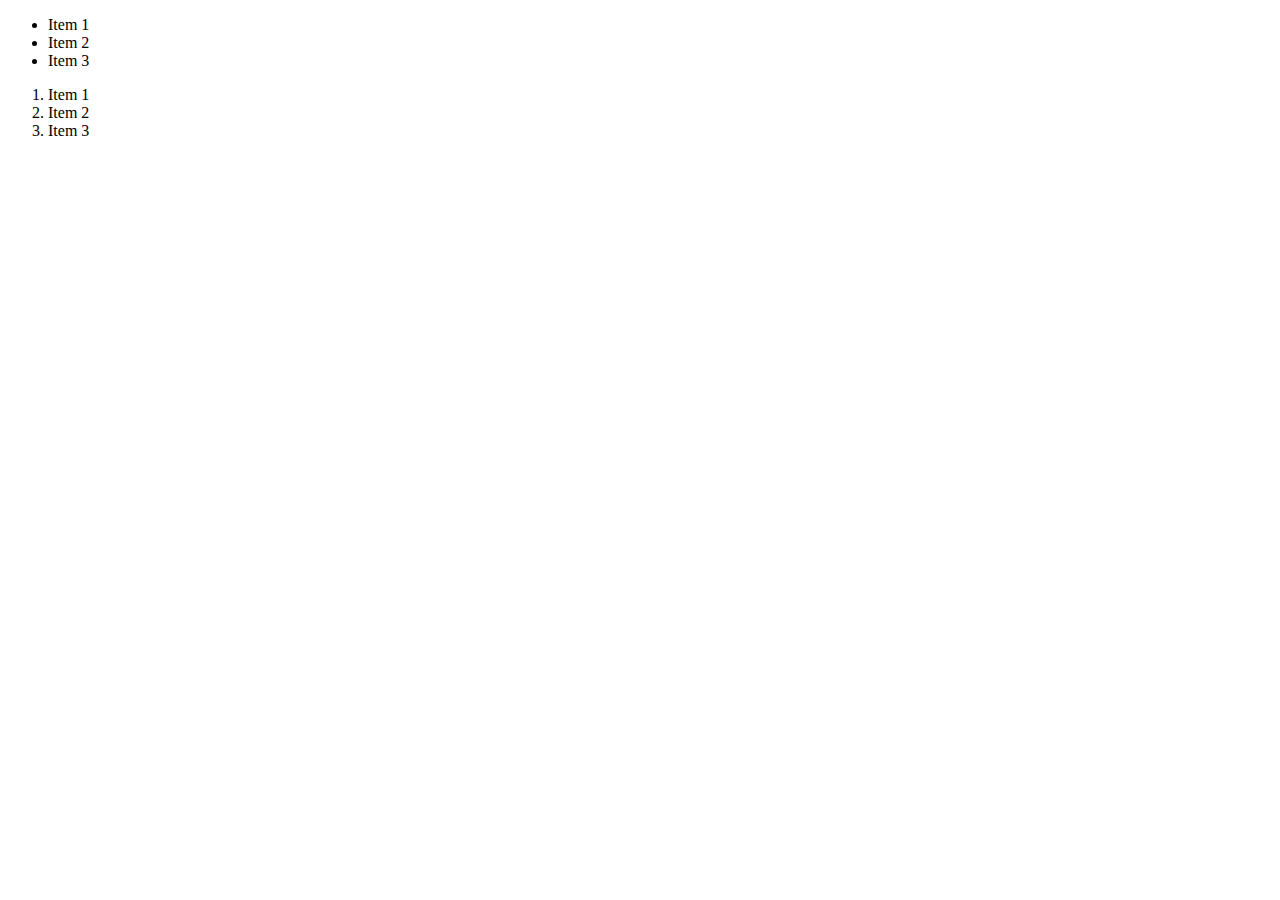
<file: _theOdinProject/index.html>
<!DOCTYPE html>
<html lang="en">
<head>
    <meta charset="UTF-8">
    <meta http-equiv="X-UA-Compatible" content="IE=edge">
    <meta name="viewport" content="width=device-width, initial-scale=1.0">
    <title>Document</title>
</head>
<body>
    <ul>
        <li>Item 1</li>
        <li>Item 2</li>
        <li>Item 3</li>
    </ul>

    <ol>
        <li>Item 1</li>
        <li>Item 2</li>
        <li>Item 3</li>
    </ol>
</body>
</html>
</file>
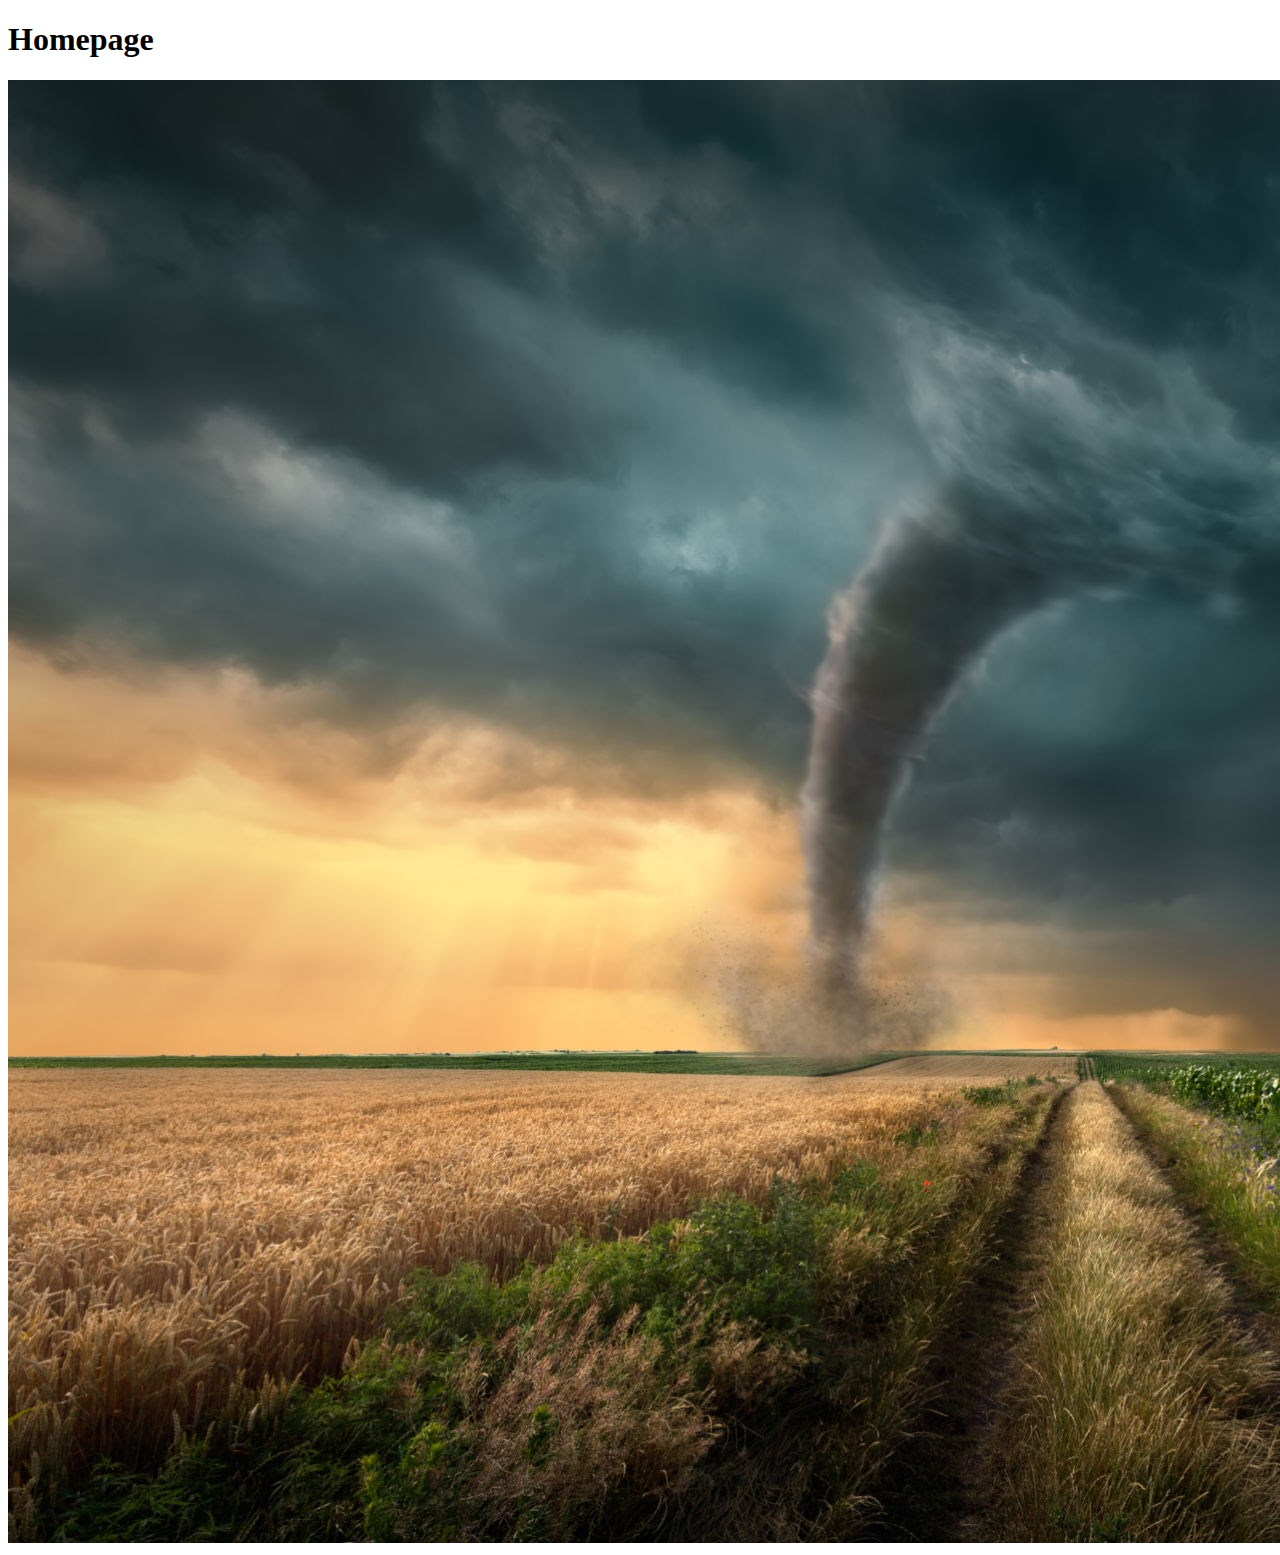
<file: _theOdinProject/odin-links-and-images/index.html>
<!DOCTYPE html>
<html lang="en">
<head>
    <meta charset="UTF-8">
    <meta http-equiv="X-UA-Compatible" content="IE=edge">
    <meta name="viewport" content="width=device-width, initial-scale=1.0">
    <title>Document</title>
</head>
<body>
    <h1>Homepage</h1>
    <a href="https://www.youtube.com/watch?v=FTociictyyE" img src="images/tornado">
        <img src="images/tornado.png">
    </a>
</body>
</html>
</file>
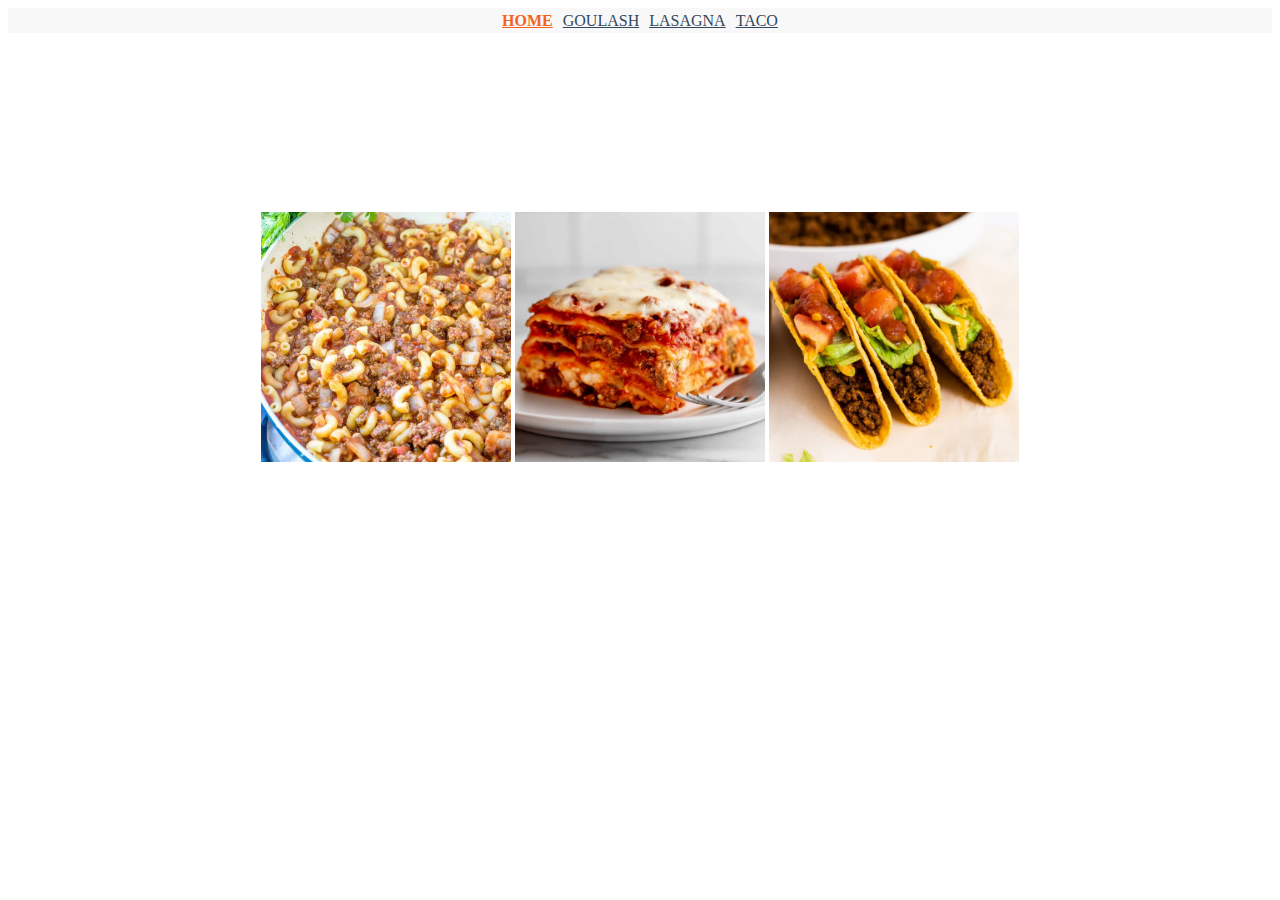
<file: _theOdinProject/odin_Websites/odin-recipes/index.html>
<!DOCTYPE html>
<html lang="en">
<head>
    <meta charset="UTF-8">
    <title>Recipes</title>
    <link rel="stylesheet" type="text/css" href="styles/style.css">
</head>
<body>
    <div id="header-menu">
        <a href="index.html" class="menu-item-active"><strong>HOME</strong></a>
        <a href="recipes/goulash.html" class="menu-item-inactive">GOULASH</a>
        <a href="recipes/lasagna.html" class="menu-item-inactive">LASAGNA</a>
        <a href="recipes/taco.html" class="menu-item-inactive">TACO</a>
    </div>

    <h1 class="header-main-format">Recipes</h1>
        <div class="image-container" style="text-align: center;">
            <a href="recipes/goulash.html"><img src="images/goulash.jpg" alt="Cooked and ready to eat Goulash" width="250" height="250"></a>
            <a href="recipes/lasagna.html"><img src="images/lasagna.jpg" alt="Cooked and ready to eat Lasagna" width="250" height="250"></a>
            <a href="recipes/taco.html"><img src="images/tacos.jpg" alt="Cooked and ready to eat Tacos" width="250" height="250"></a>
        </div>
</body>
</html>
</file>
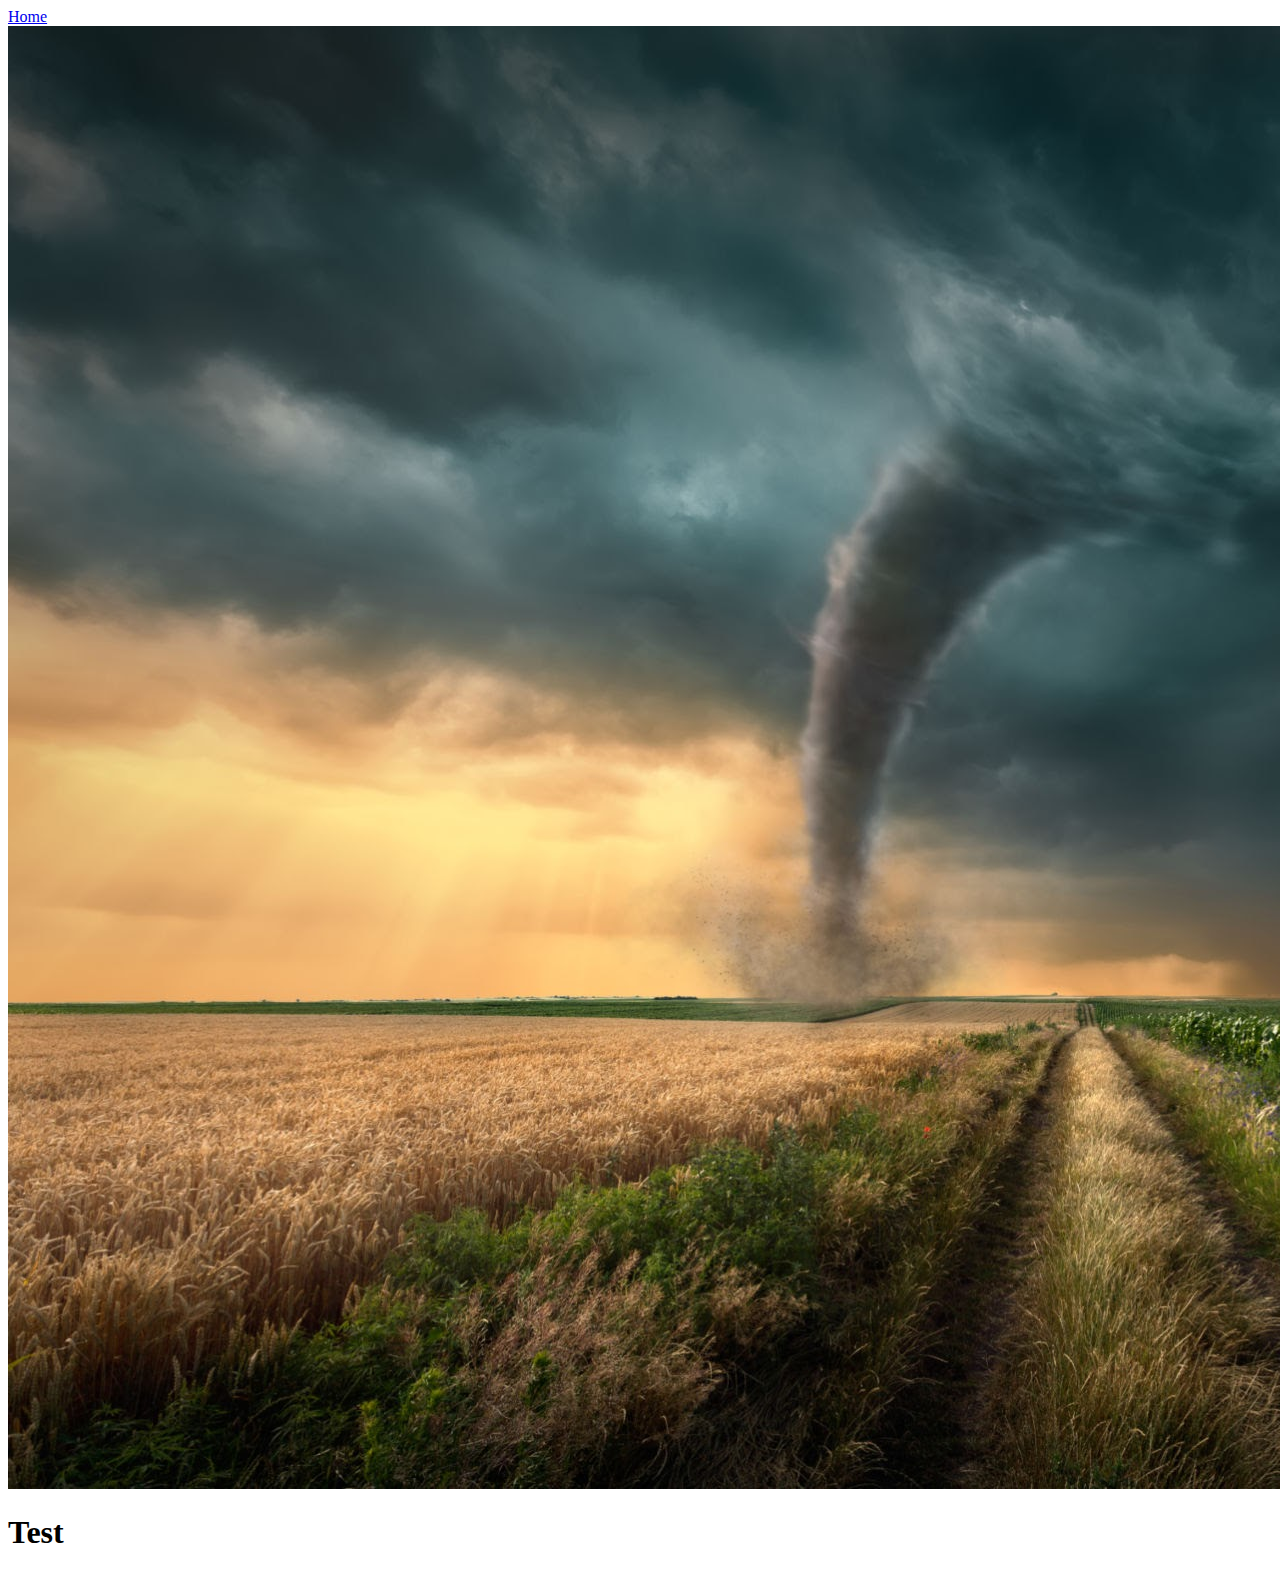
<file: _theOdinProject/odin-links-and-images/pages/tornado.html>
<!DOCTYPE html>
<html lang="en">
<head>
    <meta charset="UTF-8">
    <meta http-equiv="X-UA-Compatible" content="IE=edge">
    <meta name="viewport" content="width=device-width, initial-scale=1.0">
    <title>Document</title>
</head>
<body>
    <a href="../index.html">Home</a>
    <img src="../images/tornado.png">
    <h1>Test</h1>
</body>
</html>
</file>
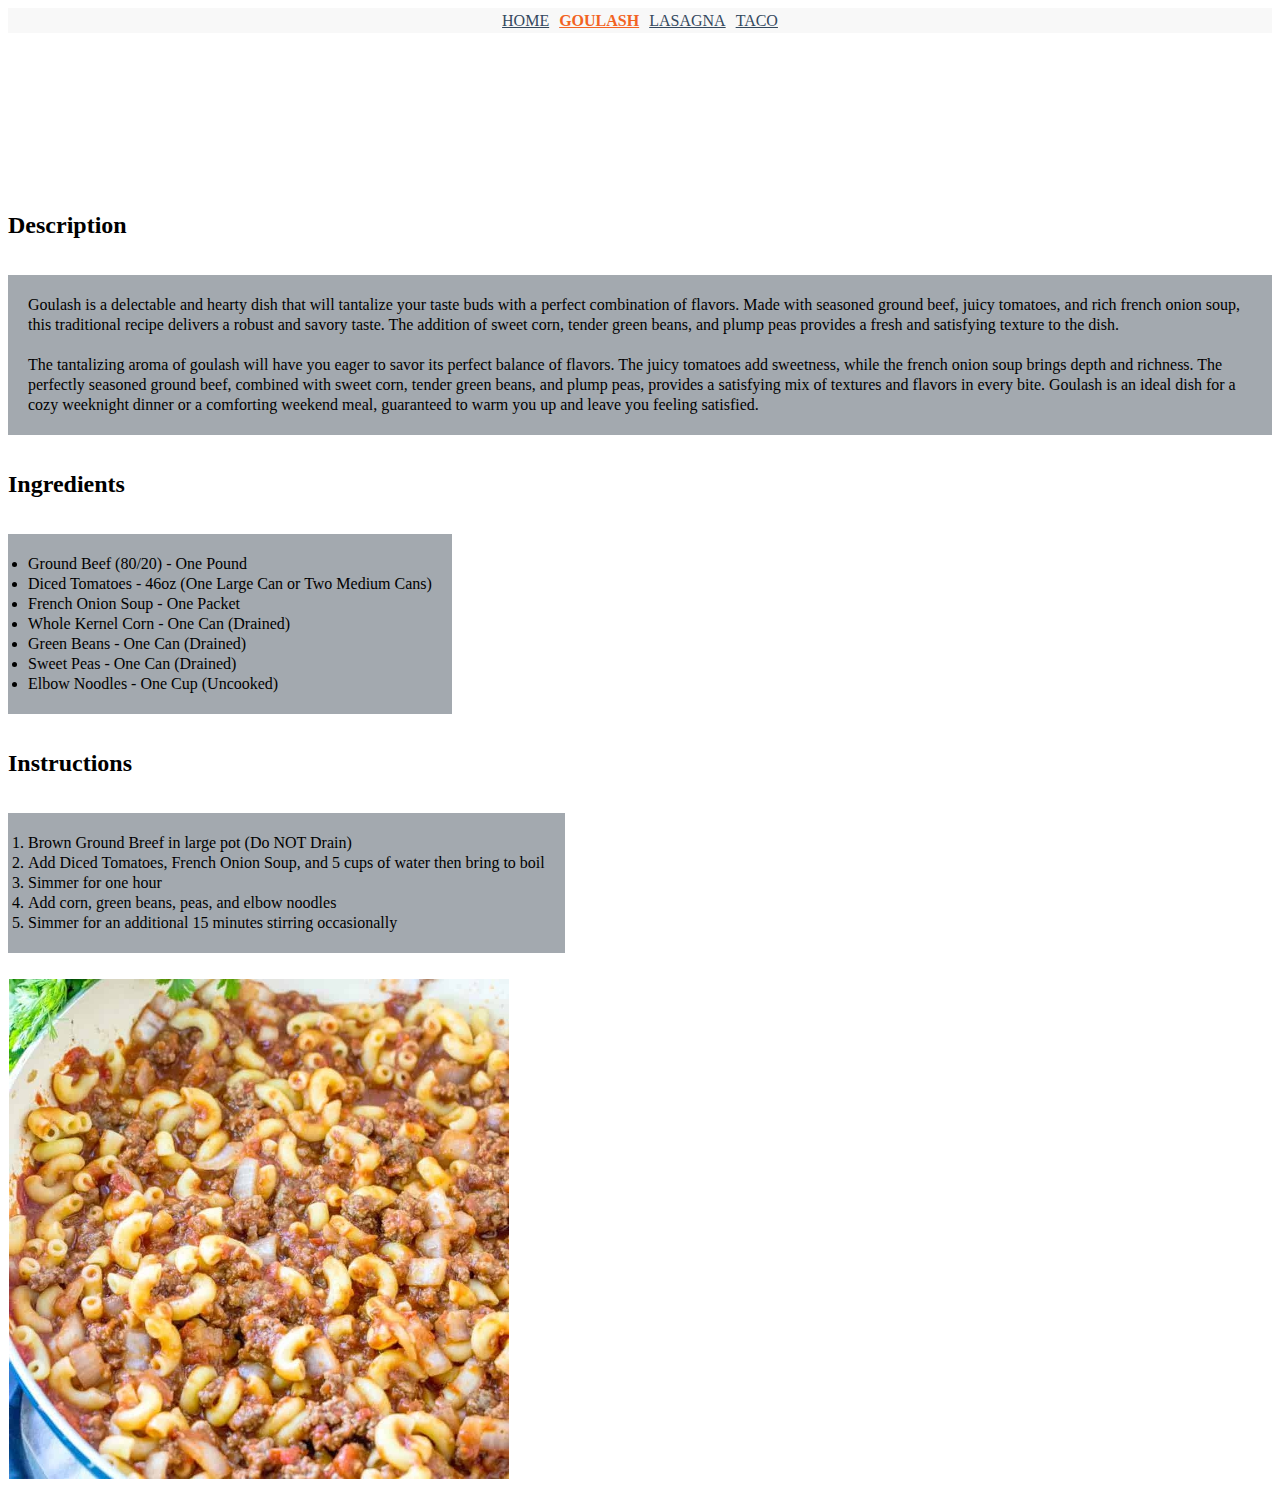
<file: _theOdinProject/odin_Websites/odin-recipes/recipes/goulash.html>
<!DOCTYPE html>
<html lang="en">
<head>
    <meta charset="UTF-8">
    <title>Goulash Recipe</title>
    <link rel="stylesheet" type="text/css" href="../styles/style.css">
</head>
<body>
    <div id="header-menu">
        <a href="../index.html" class="menu-item-inactive">HOME</a>
        <a href="goulash.html" class="menu-item-active"><strong>GOULASH</strong></a>
        <a href="lasagna.html" class="menu-item-inactive">LASAGNA</a>
        <a href="taco.html" class="menu-item-inactive">TACO</a>
    </div>

    <h1 class="header-main-format">GOULASH</h1>

    <h2>Description</h2>
    <p class="background-color">
       Goulash is a delectable and hearty dish that will tantalize your taste buds with a perfect combination 
       of flavors. Made with seasoned ground beef, juicy tomatoes, and rich french onion soup, this traditional 
       recipe delivers a robust and savory taste. The addition of sweet corn, tender green beans, and plump 
       peas provides a fresh and satisfying texture to the dish.
    <br>
    <br>
       The tantalizing aroma of goulash will have you eager to savor its perfect balance of flavors. The juicy 
       tomatoes add sweetness, while the french onion soup brings depth and richness. The perfectly seasoned ground 
       beef, combined with sweet corn, tender green beans, and plump peas, provides a satisfying mix of textures 
       and flavors in every bite. Goulash is an ideal dish for a cozy weeknight dinner or a comforting weekend meal, 
       guaranteed to warm you up and leave you feeling satisfied.
    </p>

    <h2>Ingredients</h2>
    <ul class="background-color">
        <li>Ground Beef (80/20) - One Pound</li>
        <li>Diced Tomatoes - 46oz (One Large Can or Two Medium Cans)</li>
        <li>French Onion Soup - One Packet</li>
        <li>Whole Kernel Corn - One Can (Drained)</li>
        <li>Green Beans - One Can (Drained)</li>
        <li>Sweet Peas - One Can (Drained)</li>
        <li>Elbow Noodles - One Cup (Uncooked)</li>
    </ul>

    <h2>Instructions</h2>
    <ol class="background-color">
        <li>Brown Ground Breef in large pot (Do NOT Drain)</li>
        <li>Add Diced Tomatoes, French Onion Soup, and 5 cups of water then bring to boil</li>
        <li>Simmer for one hour</li>
        <li>Add corn, green beans, peas, and elbow noodles</li>
        <li>Simmer for an additional 15 minutes stirring occasionally</li>
    </ol>

    <img src="../images/goulash.jpg" alt="Cooked and ready to eat Goulash" class="format-image-recipe">
</body>
</html>
</file>
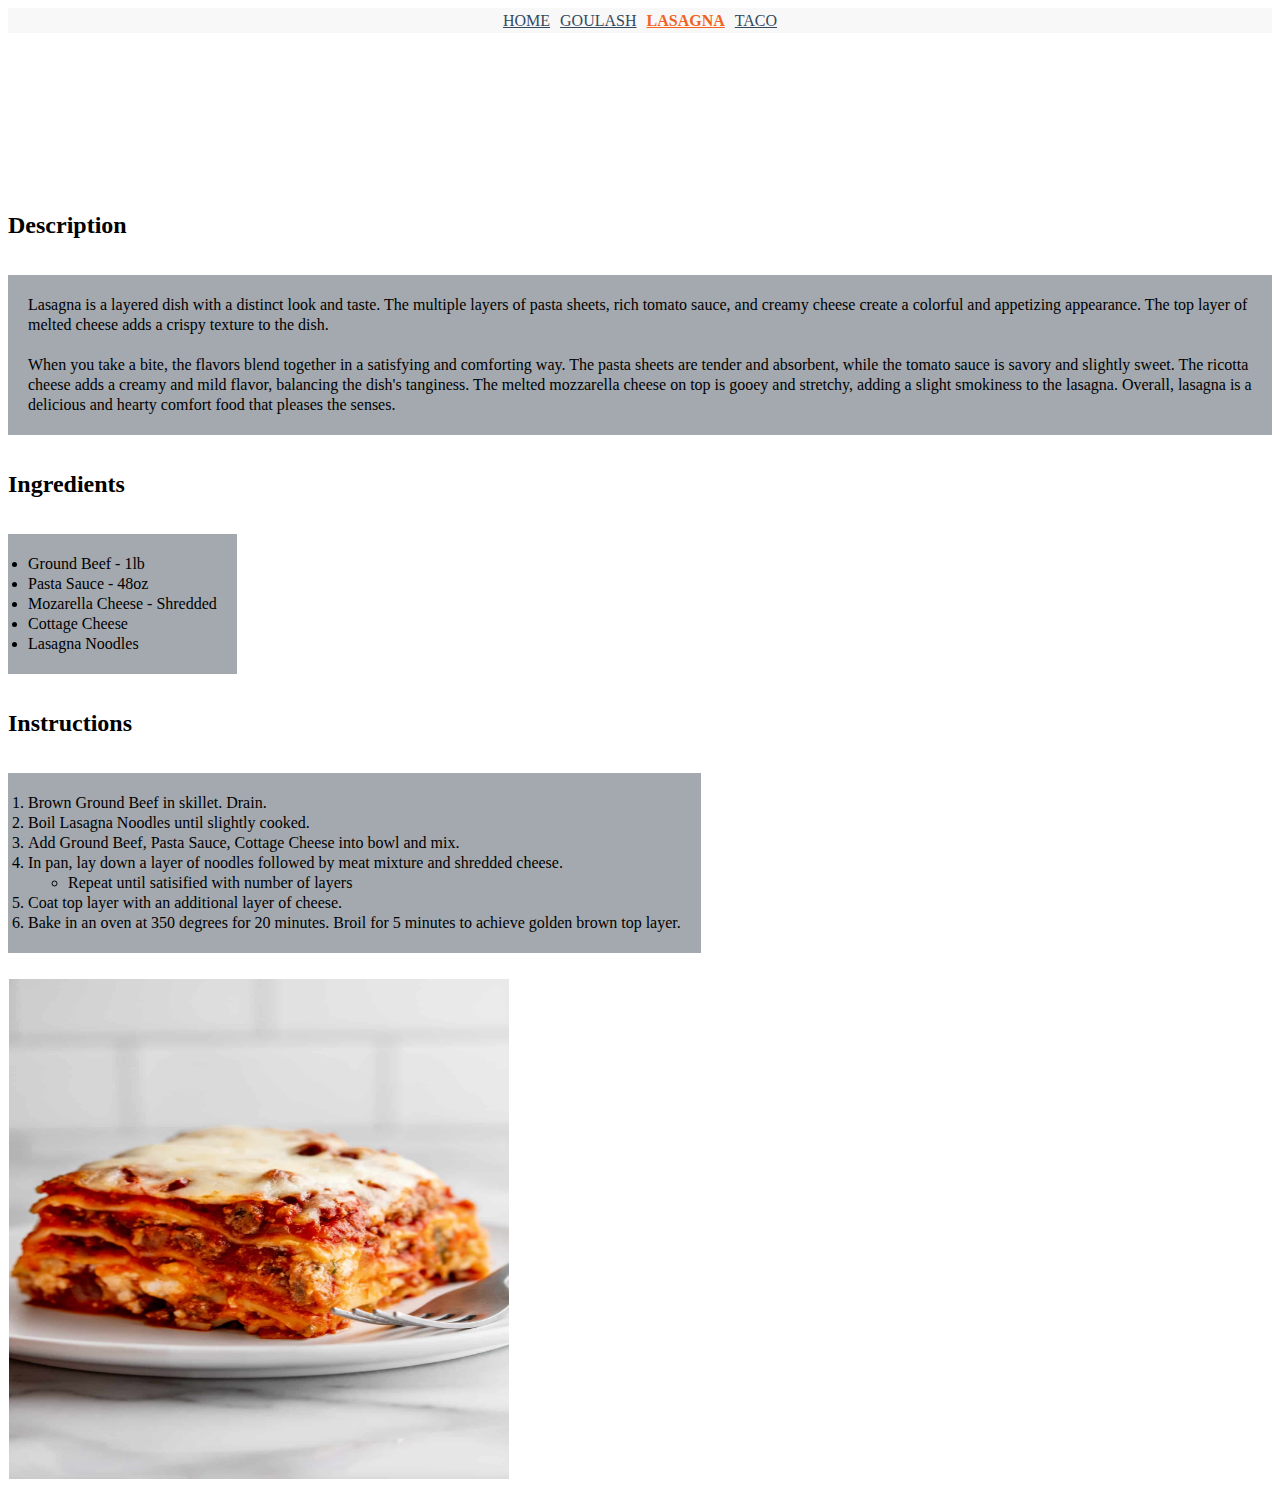
<file: _theOdinProject/odin_Websites/odin-recipes/recipes/lasagna.html>
<!DOCTYPE html>
<html lang="en">
<head>
    <meta charset="UTF-8">
    <title>Lasagna Recipe</title>
    <link rel="stylesheet" type="text/css" href="../styles/style.css">
</head>
<body>
    <div id="header-menu">
        <a href="../index.html" class="menu-item-inactive">HOME</a>
        <a href="goulash.html" class="menu-item-inactive">GOULASH</a>
        <a href="lasagna.html" class="menu-item-active"><strong>LASAGNA</strong></a>
        <a href="taco.html" class="menu-item-inactive">TACO</a>
    </div>

    <h1 class="header-main-format">LASAGNA</h1>

    <h2>Description</h2>
    <p class="background-color">
       Lasagna is a layered dish with a distinct look and taste. The multiple layers of pasta sheets, rich tomato sauce, 
       and creamy cheese create a colorful and appetizing appearance. The top layer of melted cheese adds a crispy 
       texture to the dish.
    <br>
    <br>
        When you take a bite, the flavors blend together in a satisfying and comforting way. The pasta sheets are tender 
        and absorbent, while the tomato sauce is savory and slightly sweet. The ricotta cheese adds a creamy and mild 
        flavor, balancing the dish's tanginess. The melted mozzarella cheese on top is gooey and stretchy, adding a slight 
        smokiness to the lasagna. Overall, lasagna is a delicious and hearty comfort food that pleases the senses.
    </p>

    <h2>Ingredients</h2>
    <ul class="background-color">
        <li>Ground Beef - 1lb</li>
        <li>Pasta Sauce - 48oz</li>
        <li>Mozarella Cheese - Shredded</li>
        <li>Cottage Cheese</li>
        <li>Lasagna Noodles</li>
    </ul>

    <h2>Instructions</h2>
    <ol class="background-color">
        <li>Brown Ground Beef in skillet. Drain.</li>
        <li>Boil Lasagna Noodles until slightly cooked.</li>
        <li>Add Ground Beef, Pasta Sauce, Cottage Cheese into bowl and mix.</li>
        <li>In pan, lay down a layer of noodles followed by meat mixture and shredded cheese.</li>
            <ul>
                <li>Repeat until satisified with number of layers</li>
            </ul>
        <li>Coat top layer with an additional layer of cheese.</li>
        <li>Bake in an oven at 350 degrees for 20 minutes. Broil for 5 minutes to achieve golden brown top layer.</li>
    </ol>

    <img src="../images/lasagna.jpg" alt="Cooked and ready to eat Lasagna" class="format-image-recipe">
</body>
</html>
</file>
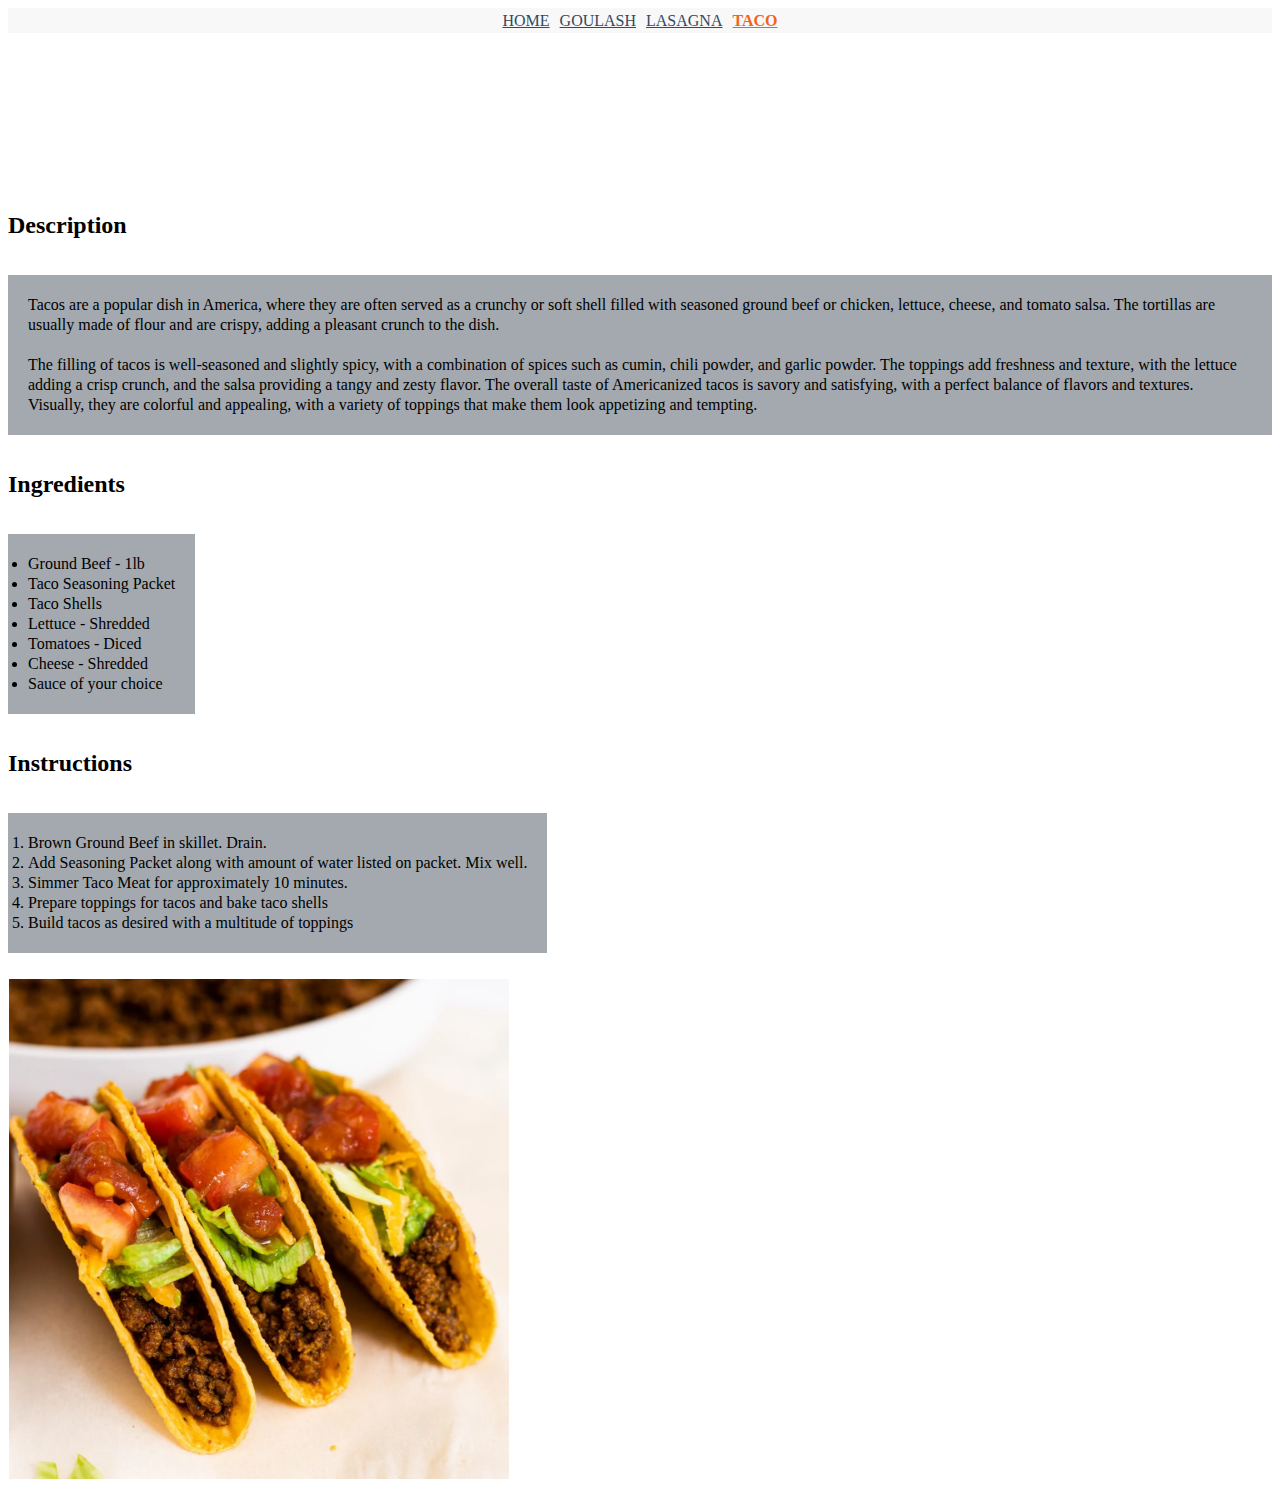
<file: _theOdinProject/odin_Websites/odin-recipes/recipes/taco.html>
<!DOCTYPE html>
<html lang="en">
<head>
    <meta charset="UTF-8">
    <title>Taco Recipe</title>
    <link rel="stylesheet" type="text/css" href="../styles/style.css">
</head>
<body>
    <div id="header-menu">
        <a href="../index.html" class="menu-item-inactive">HOME</a>
        <a href="goulash.html" class="menu-item-inactive">GOULASH</a>
        <a href="lasagna.html" class="menu-item-inactive">LASAGNA</a>
        <a href="taco.html" class="menu-item-active"><strong>TACO</strong></a>
    </div>

    <h1 class="header-main-format">TACOS</h1>

    <h2>Description</h2>
    <p class="background-color">
        Tacos are a popular dish in America, where they are often served as a crunchy or soft shell filled with 
        seasoned ground beef or chicken, lettuce, cheese, and tomato salsa. The tortillas are usually made of flour 
        and are crispy, adding a pleasant crunch to the dish.
    <br>
    <br>
        The filling of tacos is well-seasoned and slightly spicy, with a combination of spices such as cumin, 
        chili powder, and garlic powder. The toppings add freshness and texture, with the lettuce adding a crisp crunch, 
        and the salsa providing a tangy and zesty flavor. The overall taste of Americanized tacos is savory and satisfying, 
        with a perfect balance of flavors and textures. Visually, they are colorful and appealing, with a variety of 
        toppings that make them look appetizing and tempting.
    </p>

    <h2>Ingredients</h2>
    <ul class="background-color">
        <li>Ground Beef - 1lb</li>
        <li>Taco Seasoning Packet</li>
        <li>Taco Shells</li>
        <li>Lettuce - Shredded</li>
        <li>Tomatoes - Diced</li>
        <li>Cheese - Shredded</li>
        <li>Sauce of your choice</li>
    </ul>

    <h2>Instructions</h2>
    <ol class="background-color">
        <li>Brown Ground Beef in skillet. Drain.</li>
        <li>Add Seasoning Packet along with amount of water listed on packet. Mix well.</li>
        <li>Simmer Taco Meat for approximately 10 minutes.</li>
        <li>Prepare toppings for tacos and bake taco shells</li>
        <li>Build tacos as desired with a multitude of toppings</li>
    </ol>
    
    <img src="../images/tacos.jpg" alt="Cooked and ready to eat Tacos" class="format-image-recipe">
</body>
</html>
</file>
<file: _theOdinProject/odin_Websites/odin-recipes/styles/style.css>
#header-menu .menu-item-inactive {
    color: #34495e;
}

#header-menu .menu-item-active {
    color: #F26322;
}

#header-menu {
    background-color: #F8F8F8;
    height: 25px;
    width: 100%;
    display: flex;
    justify-content: center;
    align-items: center;
}

#header-menu a {
    color: white;
    margin: 0 5px;
}

.background-color {
    background-color: #2634426c;
    line-height: 125%;
    display: inline-block;
    padding: 20px;
}

.header-main-format {
    font-size: 72px;
    font-weight: bold;
    text-align: center;
    text-transform: capitalize;
    color: #ffffff;
    font-family: Georgia, 'Times New Roman', Times, serif;
    text-align: center;
}

.format-image-recipe {
    display: block;
    margin: 10px auto 10px 0.1%;
    width: 500px;
    height: 500px;
}

.image-container img {
    width: 250px;
    height: 250px;
    object-fit: cover;
    transition: all 0.1s ease-in;
}

.image-container:hover img {
    transform: scale(1.5);
}

.image-container img:not(:hover) {
    transform: none;
}
</file>
